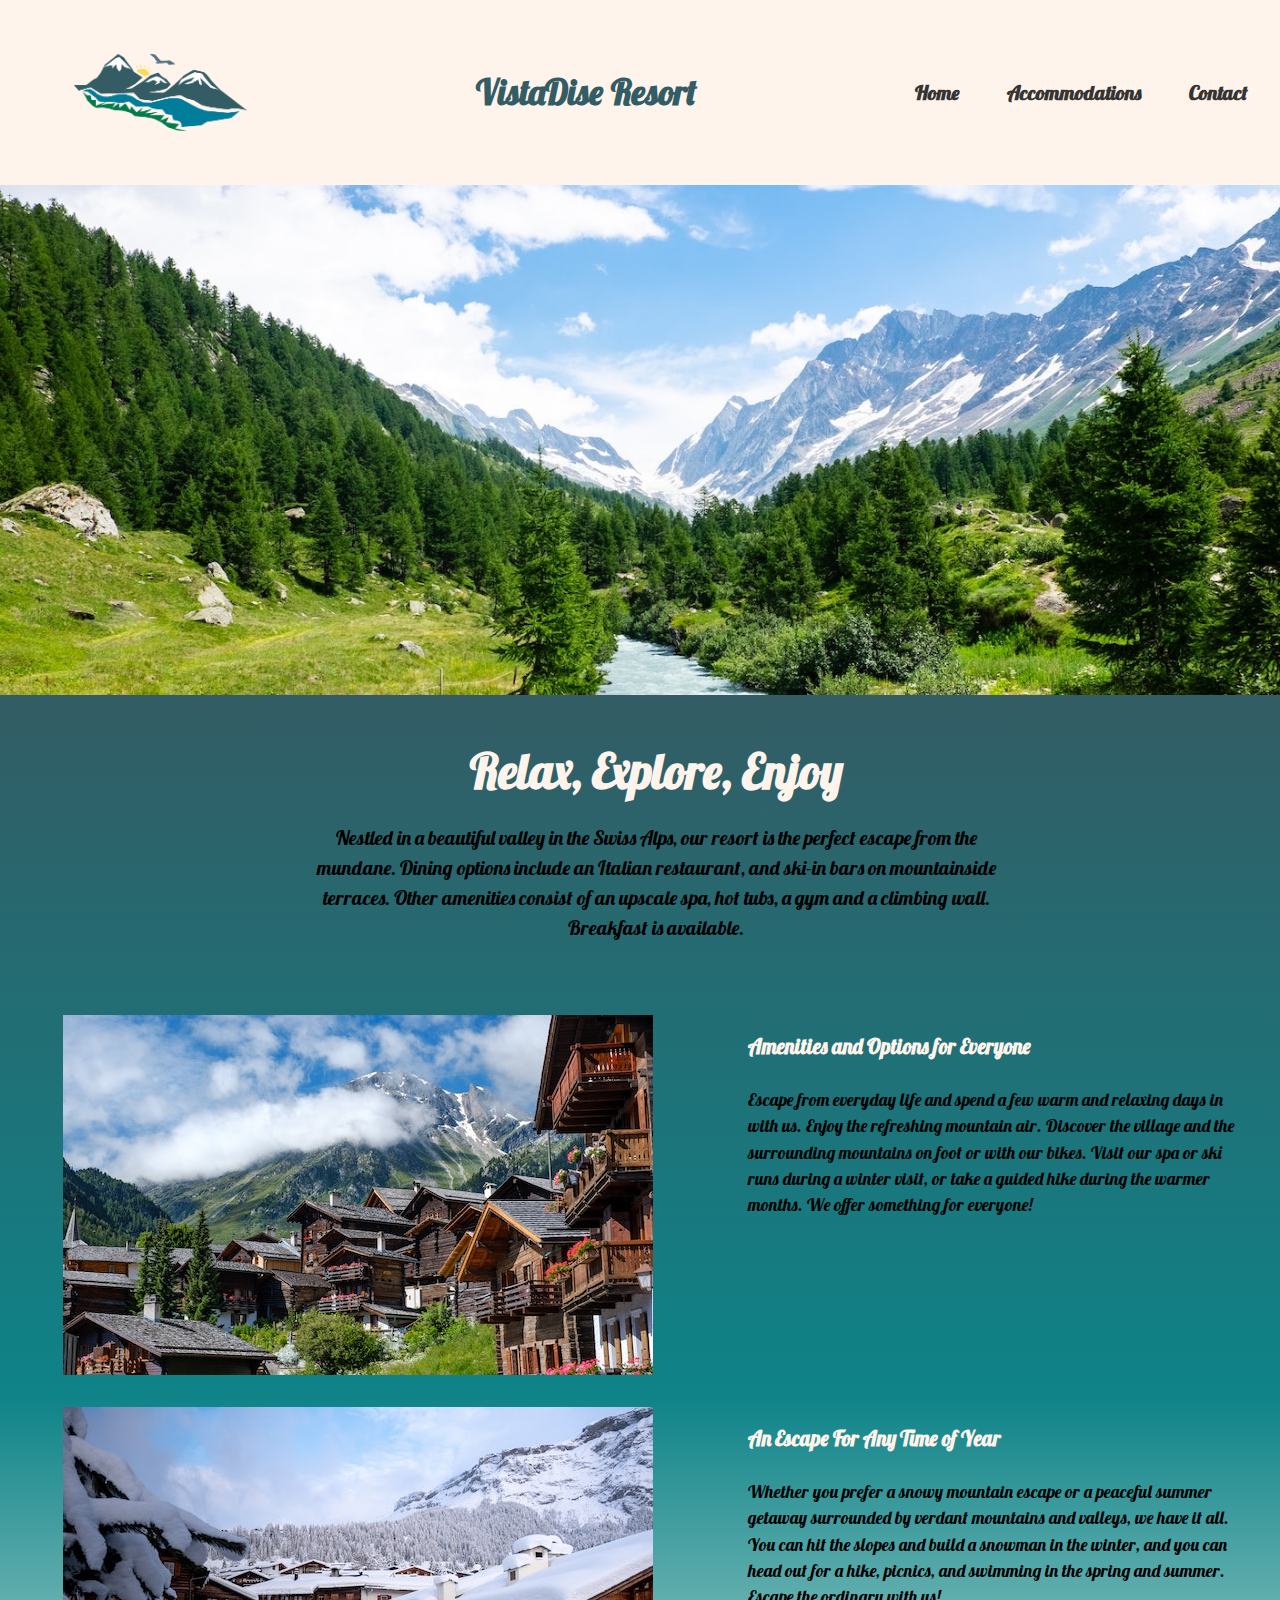
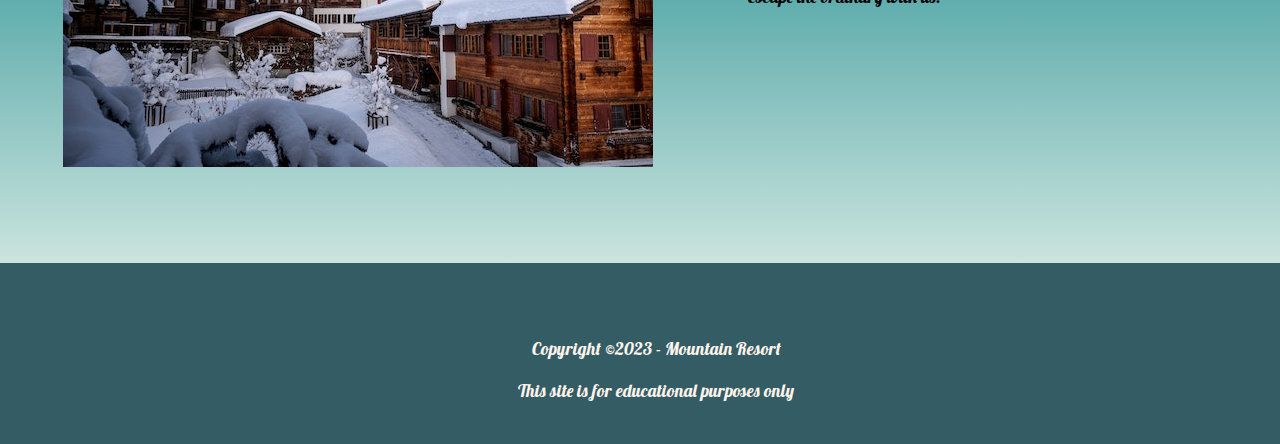
<file: index.html>
<!DOCTYPE html>
<html lang="en">
    <head>
        <meta charset="utf-8">
        <meta name="author" content="Annica Dong">
        <meta name="description" content="Camp">

        <title>VistaDise</title>

        <link rel="icon" href="images/favicon (1).ico">

        <link rel="preconnect" href="https://fonts.googleapis.com">
        <link rel="preconnect" href="https://fonts.gstatic.com" crossorigin>
        <link href="https://fonts.googleapis.com/css2?family=Lobster&family=Oswald&display=swap" rel="stylesheet">

        <link rel="stylesheet" href="styles.css">
    </head>
    <body>
        <header>
            <a href="index.html" aria-label="go to home page"><img src="images/logo-g49fa43218_1920.png" alt="" width="127" height="78"></a>
            <h1>VistaDise Resort</h1>
            <nav>
                <ul>
                    <li><a href="index.html">Home</a></li>
                    <li><a href="#accommodations">Accommodations</a></li>
                    <li><a href="contact.html">Contact</a></li>
                </ul>
            </nav>
        </header>
        <section id="hero">
            <img src="images/swiss-valley.jpg" alt="Swiss Valley" width="1280px">
        </section>
         <main>
            <h2>Relax, Explore, Enjoy</h2>
            <p>Nestled in a beautiful valley in the Swiss Alps, our resort is the perfect escape from the mundane. Dining options include an Italian restaurant, and ski-in bars on mountainside terraces. Other amenities consist of an upscale spa, hot tubs, a gym and a climbing wall. Breakfast is available.</p>
            <section id="content">
            <div>
                <h3>Amenities and Options for Everyone</h3>
                <p>Escape from everyday life and spend a few warm and relaxing days in with us. Enjoy the refreshing mountain air. Discover the village and the surrounding mountains on foot or with our bikes. Visit our spa or ski runs during a winter visit, or take a guided hike during the warmer months. We offer something for everyone!</p>
            </div>
            <img src="images/swiss-chalet.jpg" alt="Swiss Chalet" height="" width="">
            <div>
                <h3>An Escape For Any Time of Year</h3>
                <p>Whether you prefer a snowy mountain escape or a peaceful summer getaway surrounded by verdant mountains and valleys, we have it all. You can hit the slopes and build a snowman in the winter, and you can head out for a hike, picnics, and swimming in the spring and summer. Escape the ordinary with us!
                </p>
            </div>
            <img src="images/snowy-chalet.jpg" alt="Snowy Chalet" height="" width="">
        </section>
        </main>
        <footer>
            <p>Copyright &copy;2023 - Mountain Resort</p>
            <p>This site is for educational purposes only</p>
        </footer>
    </body>
</html>
</file>
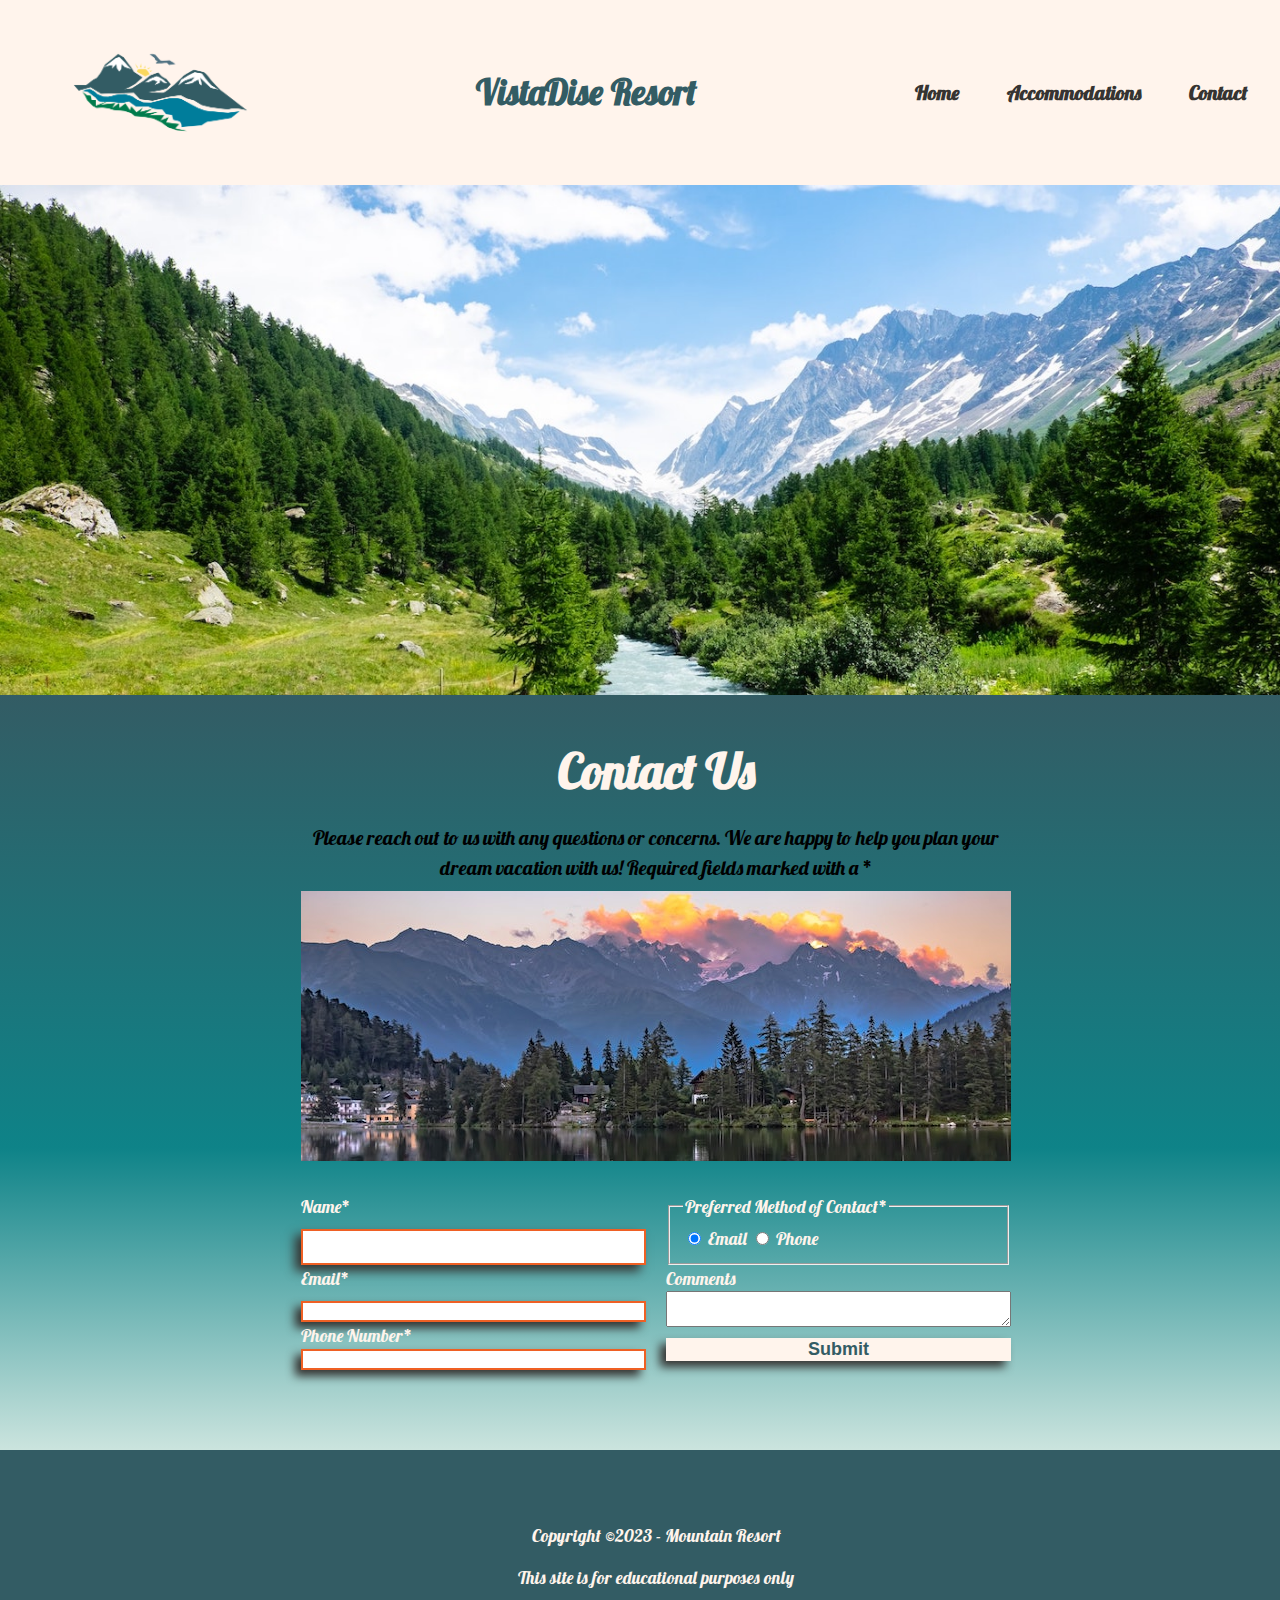
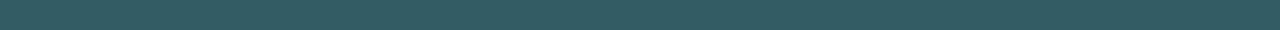
<file: contact.html>
<!DOCTYPE html>
<html lang="en">
    <head>
        <meta charset="utf-8">
        <meta name="author" content="Annica Dong">
        <meta name="description" content="Camp">

        <title>VistaDise Resort| Contact</title>

        <link rel="icon" href="images/favicon (1).ico">

        <link rel="preconnect" href="https://fonts.googleapis.com">
        <link rel="preconnect" href="https://fonts.gstatic.com" crossorigin>
        <link href="https://fonts.googleapis.com/css2?family=Lobster&family=Oswald&display=swap" rel="stylesheet">

        <link rel="stylesheet" href="styles.css">
    </head>
    <body>
        <header>
            <a href="index.html" aria-label="go to home page"><img src="images/logo-g49fa43218_1920.png" alt="" width="127" height="78"></a>
            <h1>VistaDise Resort</h1>
            <nav>
                <ul>
                    <li><a href="index.html">Home</a></li>
                    <li><a href="#accommodations">Accommodations</a></li>
                    <li><a href="contact.html">Contact</a></li>
                </ul>
            </nav>
        </header>
        <section id="hero">
            <img src="images/swiss-valley.jpg" alt="Swiss Valley" width="1280px">
        </section>
        <main>
            <h2>Contact Us</h2>
            <p>Please reach out to us with any questions or concerns. We are happy to help you plan your dream vacation with us!
                Required fields marked with a *</p>
            
                    <img src="images/swiss-sunset.jpg" alt="Swiss Sunset">
           
                <form method="POST" action="https://wp.zybooks.com/form-viewer.php">
                <div class="sec">
                <label for="my-name">Name*</label>
                <input type="text" name="my-name" id="my-name" required>

                <label for="my-email">Email*</label>
                <input type="email" name="my-email" id="my-email" required>

                <label for="my-phone">Phone Number*</label>
                <input type="tel" name="my-phone" id="my-phone" required>
                </div>
                <div class="section">
                <fieldset>
                    <legend>Preferred Method of Contact*</legend>
                        <input type = "radio" name="contact" id="contact-email" checked required>
                        <label for="contact-email">Email</label>
        
                        <input type = "radio" name="contact" id="contact-phone">
                        <label for="contact-phone">Phone</label>
                </fieldset>

                <label for="my-comments">Comments</label>
		        <textarea name="comments" id="comments"></textarea>

                <p><input type="submit" value="Submit"></p>
                </div>
            </form>
        </div>
        </main>
        <footer>
            <p>Copyright &copy;2023 - Mountain Resort</p>
            <p>This site is for educational purposes only</p>
        </footer>
    </body>
</html>
</file>
<file: styles.css>
/* OBFUSCATED BY CSSOBFUSCATOR.COM at 2023/04/24 08:17:30 */
input[type="submit"]{background-color:var(--cream);}body{background-color:var(--brown);}#hero img{width:81.875pc;}input[type="submit"]{border-left-width:medium;}body{background-image:url("images/wood-pattern.png");}:root{--cream:#fff4ec;}body{font-size:1.1rem;}body{line-height:1.5;}header > a{float:left;}body{margin-left:0;}body,header{margin-bottom:0;}body{margin-right:0;}input[type="submit"]{border-bottom-width:medium;}body,header{margin-top:0;}header{background-color:var(--cream);}header,main,a{padding-left:1rem;}header,a{padding-bottom:1rem;}header > a{margin-left:2rem;}main,header,a{padding-right:1rem;}header,a{padding-top:1rem;}input[type="submit"]{border-right-width:medium;}header > a{padding-left:0;}:root{--dk-blue:#335c64;}header{width:1280px;}header > a,main{padding-bottom:0;}header{margin-left:auto;}header{margin-right:auto;}header{display:flex;}header{justify-content:space-between;}header{align-items:center;}input[type="submit"]{border-top-width:medium;}header{position:sticky;}header{top:0;}header{z-index:2;}header{color:var(--dk-blue);}a,img{display:block;}img{margin-left:auto;}img{margin-right:auto;}input[type="submit"]{border-left-style:none;}input[type="submit"]{border-bottom-style:none;}input[type="submit"]{border-right-style:none;}input[type="submit"]{border-top-style:none;}:root{--spearmint:#0e8388;}input[type="submit"]{border-left-color:currentColor;}input[type="submit"]{border-bottom-color:currentColor;}nav{color:black;}main{clear:both;}main{background:linear-gradient(var(--dk-blue) 0%,var(--spearmint) 60%,var(--mint) 100%);}p,header > a{padding-right:0;}input[type="submit"]{border-right-color:currentColor;}header > a{padding-top:0;}#content img{padding-bottom:2rem;}:root{--mint:#cbe4de;}main{padding-top:2rem;}main,p{width:100%;}#content div{float:right;}input[type="submit"]{border-top-color:currentColor;}#content div{width:5.208333333in;}main{max-width:1280px;}main{margin-left:auto;}main{margin-bottom:auto;}main{margin-right:auto;}main{margin-top:auto;}h1,header,h2,h3,p{font-family:var(--font-family);}:root{--dk-teal:#196774;}h2{text-align:center;}h2,header img{margin-left:0;}h2{margin-bottom:.5rem;}header img,h2{margin-right:0;}h2{margin-top:.5rem;}header img{width:225px;}header img{height:auto;}h2{font-size:3rem;}h2,h3,form{color:var(--cream);}p{max-width:65ch;}p,header img{margin-bottom:0;}p{margin-left:auto;}p{margin-right:auto;}p,header img{margin-top:0;}input[type="submit"]{border-image:none;}p{padding-left:0;}p{padding-bottom:.5rem;}p{padding-top:.5rem;}h3{margin-left:0;}input[type="submit"]{color:var(--dk-blue);}input[type="submit"]{font-size:1.125pc;}input[type="submit"]{font-weight:bold;}h3{margin-bottom:1rem;}h3{margin-right:0;}input[type="submit"],input:invalid{box-shadow:-6px .0625in 7.5pt var(--dk-gray);}h3{margin-top:1rem;}h3{font-style:normal;}svg{display:block;}svg{margin-left:auto;}nav ul{list-style-type:none;}input[type="submit"]{width:258.75pt;}input[type="submit"]:focus{outline:.03125in solid var(--dk-orange);}svg{margin-bottom:0;}svg{margin-right:auto;}svg{margin-top:0;}:root{--dk-orange:#ef6024;}nav ul{margin-right:2rem;}form{display:grid;}nav ul{padding-left:0;}form{grid-template-columns:1fr 1fr;}form{grid-gap:15pt;}form{padding-left:17.8125pc;}form{padding-bottom:5rem;}form{padding-right:17.8125pc;}select:focus,textarea:focus,input:focus{outline:2.25pt solid var(--cream);}nav ul{display:flex;}form{padding-top:2rem;}form{font-family:var(--font-family);}input:invalid{border-left-width:1.5pt;}input:invalid{border-bottom-width:1.5pt;}input:invalid{border-right-width:1.5pt;}input:invalid{border-top-width:1.5pt;}input:invalid{border-left-style:solid;}input:invalid{border-bottom-style:solid;}input:invalid{border-right-style:solid;}input:invalid{border-top-style:solid;}input:invalid{border-left-color:var(--dk-orange);}nav ul{gap:1rem;}nav a{background-color:var(--cream);}nav a{color:var(--dk-gray);}input:invalid{border-bottom-color:var(--dk-orange);}input:invalid{border-right-color:var(--dk-orange);}input:invalid{border-top-color:var(--dk-orange);}footer,nav a{text-align:center;}input:invalid{border-image:none;}select:invalid{border-left-width:1.5pt;}select:invalid{border-bottom-width:1.5pt;}select:invalid{border-right-width:1.5pt;}select:invalid{border-top-width:1.5pt;}select:invalid{border-left-style:solid;}select:invalid{border-bottom-style:solid;}input[type="submit"]:hover{box-shadow:3px 2.25pt .3125pc var(--dk-gray);}select:invalid{border-right-style:solid;}select:invalid{border-top-style:solid;}nav a{text-decoration:none;}select:invalid{border-left-color:var(--dk-orange);}select:invalid{border-bottom-color:var(--dk-orange);}select:invalid{border-right-color:var(--dk-orange);}select:invalid{border-top-color:var(--dk-orange);}:root{--brown:#956f55;}select:invalid{border-image:none;}textarea:invalid,select:invalid{box-shadow:-.0625in .375pc .625pc var(--dk-gray);}nav a{padding-top:.5rem;}textarea:invalid{border-left-width:1.5pt;}nav a{padding-bottom:.5rem;}textarea:invalid{border-bottom-width:1.5pt;}textarea:invalid{border-right-width:1.5pt;}textarea:invalid{border-top-width:1.5pt;}textarea:invalid{border-left-style:solid;}textarea:invalid{border-bottom-style:solid;}textarea:invalid{border-right-style:solid;}:root{--white:#fff;}textarea:invalid{border-top-style:solid;}textarea:invalid{border-left-color:var(--dk-orange);}textarea:invalid{border-bottom-color:var(--dk-orange);}textarea:invalid{border-right-color:var(--dk-orange);}textarea:invalid{border-top-color:var(--dk-orange);}textarea:invalid{border-image:none;}nav a:hover,footer{background-color:var(--dk-blue);}footer{color:var(--cream);}footer{padding-left:1rem;}footer{padding-bottom:2rem;}footer{padding-right:1rem;}main > p,nav a{font-size:1.25rem;}footer,main > section{padding-top:4rem;}:root{--dk-gray:#363432;}footer{width:100%;}footer{max-width:13.333333333in;}footer{margin-left:auto;}footer{margin-bottom:auto;}footer{margin-right:auto;}nav a{font-weight:bold;}footer{margin-top:auto;}:root{font-family:"Lobster",cursive,sans-serif;}main > section{padding-left:0;}#content div{padding-left:3rem;}#content div{padding-bottom:0;}[class~=section],[class~=sec]{display:grid;}main > section{padding-bottom:4rem;}nav a:hover{color:var(--dk-gray);}main > section{padding-right:0;}main > p{text-align:center;}#content div{padding-right:3rem;}[class~=sec]{grid-template-rows:1fr 1fr 1fr;}#content div{padding-top:0;}
</file>
